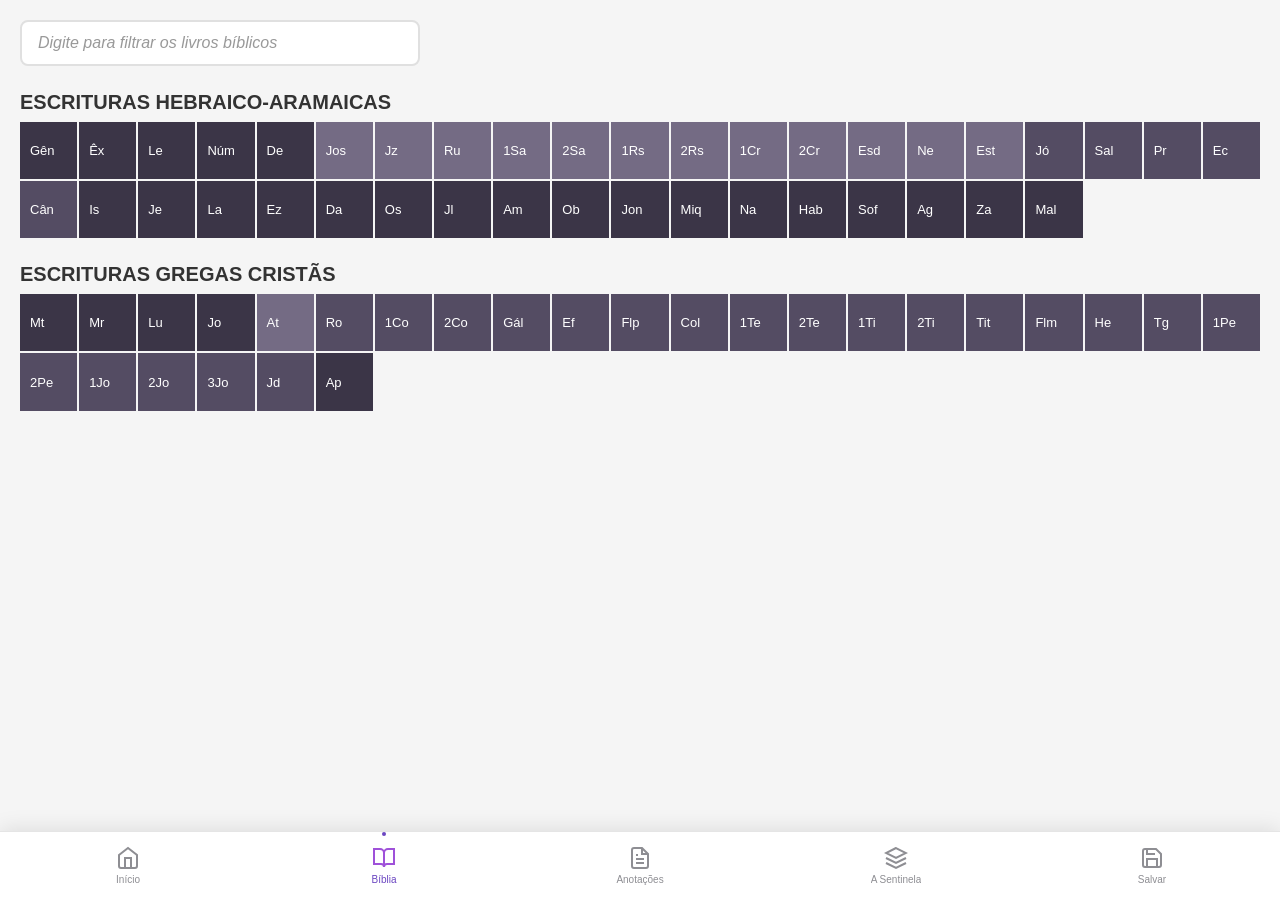
<file: biblia/biblia.html>
<!DOCTYPE html>
<html lang="pt-BR">
<head>
    <meta charset="UTF-8">
    <meta name="viewport" content="width=device-width, initial-scale=1.0, maximum-scale=1.0, viewport-fit=cover, user-scalable=no">
    <title>Livros Bíblicos</title>
    
    <script>
      (function() {
        try {
          var size = localStorage.getItem('tamanho-fonte-global') || 16;
          var safeSize = Math.min(26, Math.max(16, parseInt(size, 10)));
          var scale = safeSize / 16;
          var root = document.documentElement;
          root.style.setProperty('--tamanho-fonte', safeSize + 'px');
          root.style.setProperty('--font-base-default', '16');
          root.style.setProperty('--font-base-global', safeSize + 'px');
          root.style.setProperty('--font-scale-global', scale);
          root.dataset.fontSizeGlobal = safeSize;

          var theme = localStorage.getItem('tema-interface') || 'system';
          var isDark = theme === 'dark' || (theme === 'system' && window.matchMedia('(prefers-color-scheme: dark)').matches);
          root.setAttribute('data-theme', isDark ? 'dark' : 'light');
          root.dataset.themeChoice = theme;
        } catch(e) {}
      })();
    </script>
    
    <link rel="stylesheet" href="../navbar/navbar-unified.css">
<style>
    * {
    margin: 0;
    padding: 0;
    box-sizing: border-box;
    }

    :root {
    --font-base-default: 16;
    --font-base-global: 16px;
    --font-scale-global: 1;
    
    --bg-color: #f5f5f5;
    --text-color: #333;
    --input-bg: #ffffff;
    --input-border: #e0e0e0;
    --input-text: #333;
    --placeholder: #999;
    --section-title: #333;
    --no-results: #666;
    }
    
    [data-theme="dark"] {
      --bg-color: #000000;
      --text-color: #f2f2f7;
      --input-bg: #1c1c1e;
      --input-border: #3a3a3c;
      --input-text: #f2f2f7;
      --placeholder: #636366;
      --section-title: #f2f2f7;
      --no-results: #8e8e93;
    }

    html {
        background-color: var(--bg-color);
    }

    body {
        font-family: -apple-system, BlinkMacSystemFont, 'Segoe UI', Roboto, sans-serif;
        font-size: var(--font-base-global);
        background-color: var(--bg-color);
        color: var(--text-color);
        margin: 0;
        /* Padding inferior é deixado em 0 aqui porque a classe .with-bottom-navbar do seu navbar-unified.js vai injetar o padding correto automaticamente */
        padding: max(calc(20px * var(--font-scale-global)), env(safe-area-inset-top))
                 calc(20px * var(--font-scale-global))
                 0;
        min-height: 100dvh;
        -webkit-tap-highlight-color: transparent;
        transition: background-color 0.3s ease, color 0.3s ease;
    }

    .search-container {
        margin-bottom: calc(25px * var(--font-scale-global));
    }

    .search-input {
        width: 100%;
        max-width: 400px;
        padding: 12px 16px;
        font-size: 16px;
        font-family: inherit;
        border: 2px solid var(--input-border);
        border-radius: 8px;
        background-color: var(--input-bg);
        color: var(--input-text);
        transition: border-color 0.2s ease, background-color 0.3s ease, color 0.3s ease;
        -webkit-appearance: none;
        appearance: none;
    }

    .search-input:focus {
        outline: none;
        border-color: #5B3C88;
        box-shadow: 0 0 0 3px rgba(91, 60, 136, 0.1);
    }[data-theme="dark"] .search-input:focus {
        border-color: #5ac8fa;
        box-shadow: 0 0 0 3px rgba(90, 200, 250, 0.2);
    }

    .search-input::placeholder {
        color: var(--placeholder);
        font-style: italic;
    }

    .section-title {
        font-size: calc(20px * var(--font-scale-global));
        font-weight: 700;
        margin-bottom: calc(8px * var(--font-scale-global));
        color: var(--section-title);
        transition: opacity 0.2s ease, color 0.3s ease;
    }

    .section-title.hidden {
        display: none;
    }

    .books-grid {
        display: grid;
        grid-template-columns: repeat(auto-fill, minmax(calc(55px * var(--font-scale-global)), 1fr));
        gap: calc(2px * var(--font-scale-global));
        margin-bottom: calc(25px * var(--font-scale-global));
        transition: opacity 0.2s ease;
    }

    .books-grid.hidden {
        display: none;
    }

    .book-button {
        width: 100%;
        height: auto;
        aspect-ratio: 1 / 1;
        padding: 0;
        font-size: calc(13px * var(--font-scale-global));
        font-weight: 400;
        display: flex;
        align-items: center;
        justify-content: flex-start;
        padding-left: calc(10px * var(--font-scale-global));
        color: white;
        border: none;
        border-radius: 0;
        text-decoration: none;
        box-sizing: border-box;
        cursor: pointer;
        transition: transform 0.1s ease, opacity 0.2s ease;
        -webkit-tap-highlight-color: transparent;
    }

    .book-button:active {
        transform: scale(0.95);
    }

    .book-button.hidden {
        display: none;
    }

    .no-results {
        text-align: center;
        color: var(--no-results);
        font-style: italic;
        margin-top: calc(40px * var(--font-scale-global));
        display: none;
    }

    .no-results.show {
        display: block;
    }

    .hebrew .book-button:nth-child(-n+5) { background-color: #3B3547; }
    .hebrew .book-button:nth-child(n+6):nth-child(-n+17) { background-color: #746B84; }
    .hebrew .book-button:nth-child(n+18):nth-child(-n+22) { background-color: #544C63; }
    .hebrew .book-button:nth-child(n+23):nth-child(-n+39) { background-color: #3B3547; }
    .greek .book-button:nth-child(-n+4) { background-color: #3B3547; }
    .greek .book-button:nth-child(5) { background-color: #746B84; }
    .greek .book-button:nth-child(n+6):nth-child(-n+26) { background-color: #544C63; }
    .greek .book-button:nth-child(27) { background-color: #3B3547; }

</style>
</head>
<body>
    <main>
        <div class="search-container">
            <input 
                type="text" 
                class="search-input" 
                id="searchInput"
                placeholder="Digite para filtrar os livros bíblicos"
                autocomplete="off"
            >
        </div>

        <div class="no-results" id="noResults">
            Nenhum livro encontrado
        </div>

        <h2 class="section-title" id="hebrewTitle">ESCRITURAS HEBRAICO-ARAMAICAS</h2>
        <div class="books-grid hebrew" id="hebrewGrid">
            <a href="livro/01-genesis/genesis.html" class="book-button" data-search="genesis gen gênesis">Gên</a>
            <a href="livro/02-exodo/exodo.html" class="book-button" data-search="exodo êx êxodo">Êx</a>
            <a href="livro/03-levitico/levitico.html" class="book-button" data-search="levitico le levítico">Le</a>
            <a href="livro/04-numeros/numeros.html" class="book-button" data-search="numeros núm números">Núm</a>
            <a href="livro/05-deuteronomio/deuteronomio.html" class="book-button" data-search="deuteronomio de deuteronômio">De</a>
            <a href="livro/06-josue/josue.html" class="book-button" data-search="josue jos josué">Jos</a>

            <a href="livro/07-juizes/juizes.html" class="book-button" data-search="juizes jz juízes">Jz</a>
            <a href="livro/08-rute/rute.html" class="book-button" data-search="rute ru">Ru</a>
            <a href="livro/09-1samuel/1samuel.html" class="book-button" data-search="1samuel 1sa samuel">1Sa</a>
            <a href="livro/10-2samuel/2samuel.html" class="book-button" data-search="2samuel 2sa samuel">2Sa</a>
            <a href="livro/11-1reis/1reis.html" class="book-button" data-search="1reis 1rs reis">1Rs</a>
            <a href="livro/12-2reis/2reis.html" class="book-button" data-search="2reis 2rs reis">2Rs</a>
            
            <a href="livro/13-1cronicas/1cronicas.html" class="book-button" data-search="1cronicas 1cr crônicas">1Cr</a>
            <a href="livro/14-2cronicas/2cronicas.html" class="book-button" data-search="2cronicas 2cr crônicas">2Cr</a>
            <a href="livro/15-esdras/esdras.html" class="book-button" data-search="esdras esd">Esd</a>
            <a href="livro/16-neemias/neemias.html" class="book-button" data-search="neemias ne">Ne</a>
            <a href="livro/17-ester/ester.html" class="book-button" data-search="ester est">Est</a>
            <a href="livro/18-jo/jo.html" class="book-button" data-search="jo jó">Jó</a>
            
            <a href="livro/19-salmos/salmos.html" class="book-button" data-search="salmos sal">Sal</a>
            <a href="livro/20-proverbios/proverbios.html" class="book-button" data-search="proverbios pr provérbios">Pr</a>
            <a href="livro/21-eclesiastes/eclesiastes.html" class="book-button" data-search="eclesiastes ec">Ec</a>
            <a href="livro/22-canticos/canticos.html" class="book-button" data-search="canticos cân cânticos">Cân</a>
            <a href="livro/23-isaias/isaias.html" class="book-button" data-search="isaias is isaías">Is</a>
            <a href="livro/24-jeremias/jeremias.html" class="book-button" data-search="jeremias je">Je</a>
            
            <a href="livro/25-lamentacoes/lamentacoes.html" class="book-button" data-search="lamentacoes la lamentações">La</a>
            <a href="livro/26-ezequiel/ezequiel.html" class="book-button" data-search="ezequiel ez">Ez</a>
            <a href="livro/27-daniel/daniel.html" class="book-button" data-search="daniel da">Da</a>
            <a href="livro/28-oseias/oseias.html" class="book-button" data-search="oseias os oséias">Os</a>
            <a href="livro/29-joel/joel.html" class="book-button" data-search="joel jl">Jl</a>
            <a href="livro/30-amos/amos.html" class="book-button" data-search="amos am amós">Am</a>
            
            <a href="livro/31-obadias/obadias.html" class="book-button" data-search="obadias ob">Ob</a>
            <a href="livro/32-jonas/jonas.html" class="book-button" data-search="jonas jon">Jon</a>
            <a href="livro/33-miqueias/miqueias.html" class="book-button" data-search="miqueias miq miquéias">Miq</a>
            <a href="livro/34-naum/naum.html" class="book-button" data-search="naum na">Na</a>
            <a href="livro/35-habacuque/habacuque.html" class="book-button" data-search="habacuque hab">Hab</a>
            <a href="livro/36-sofonias/sofonias.html" class="book-button" data-search="sofonias sof">Sof</a>
            
            <a href="livro/37-ageu/ageu.html" class="book-button" data-search="ageu ag">Ag</a>
            <a href="livro/38-zacarias/zacarias.html" class="book-button" data-search="zacarias za">Za</a>
            <a href="livro/39-malaquias/malaquias.html" class="book-button" data-search="malaquias mal">Mal</a>
        </div>

        <h2 class="section-title" id="greekTitle">ESCRITURAS GREGAS CRISTÃS</h2>
        <div class="books-grid greek" id="greekGrid">
            <a href="livro/40-mateus/mateus.html" class="book-button" data-search="mateus mt">Mt</a>
            <a href="livro/41-marcos/marcos.html" class="book-button" data-search="marcos mr">Mr</a>
            <a href="livro/42-lucas/lucas.html" class="book-button" data-search="lucas lu">Lu</a>
            <a href="livro/43-joao/joao.html" class="book-button" data-search="joao jo joão">Jo</a>
            <a href="livro/44-atos/atos.html" class="book-button" data-search="atos at">At</a>
            <a href="livro/45-romanos/romanos.html" class="book-button" data-search="romanos ro">Ro</a>
            
            <a href="livro/46-1corintios/1corintios.html" class="book-button" data-search="1corintios 1co coríntios">1Co</a>
            <a href="livro/47-2corintios/2corintios.html" class="book-button" data-search="2corintios 2co coríntios">2Co</a>
            <a href="livro/48-galatas/galatas.html" class="book-button" data-search="galatas gál gálatas">Gál</a>
            <a href="livro/49-efesios/efesios.html" class="book-button" data-search="efesios ef efésios">Ef</a>
            <a href="livro/50-filipenses/filipenses.html" class="book-button" data-search="filipenses flp">Flp</a>
            <a href="livro/51-colossenses/colossenses.html" class="book-button" data-search="colossenses col">Col</a>
            
            <a href="livro/52-1tessalonicenses/1tessalonicenses.html" class="book-button" data-search="1tessalonicenses 1te tessalonicenses">1Te</a>
            <a href="livro/53-2tessalonicenses/2tessalonicenses.html" class="book-button" data-search="2tessalonicenses 2te tessalonicenses">2Te</a>
            <a href="livro/54-1timoteo/1timoteo.html" class="book-button" data-search="1timoteo 1ti timóteo">1Ti</a>
            <a href="livro/55-2timoteo/2timoteo.html" class="book-button" data-search="2timoteo 2ti timóteo">2Ti</a>
            <a href="livro/56-tito/tito.html" class="book-button" data-search="tito tit">Tit</a>
            <a href="livro/57-filemon/filemon.html" class="book-button" data-search="filemon flm filêmon">Flm</a>
            
            <a href="livro/58-hebreus/hebreus.html" class="book-button" data-search="hebreus he">He</a>
            <a href="livro/59-tiago/tiago.html" class="book-button" data-search="tiago tg">Tg</a>
            <a href="livro/60-1pedro/1pedro.html" class="book-button" data-search="1pedro 1pe pedro">1Pe</a>
            <a href="livro/61-2pedro/2pedro.html" class="book-button" data-search="2pedro 2pe pedro">2Pe</a>
            <a href="livro/62-1joao/1joao.html" class="book-button" data-search="1joao 1jo joão">1Jo</a>
            <a href="livro/63-2joao/2joao.html" class="book-button" data-search="2joao 2jo joão">2Jo</a>
            
            <a href="livro/64-3joao/3joao.html" class="book-button" data-search="3joao 3jo joão">3Jo</a>
            <a href="livro/65-judas/judas.html" class="book-button" data-search="judas jd">Jd</a>
            <a href="livro/66-apocalipse/apocalipse.html" class="book-button" data-search="apocalipse ap">Ap</a>
        </div>
    </main>

<script src="../navbar/navbar-unified.js"></script>

<script>
(function(){
  const POS_KEY  = 'bbl:pos:biblia';
  const LAST_KEY = 'bbl:lastPage';

  // O Segredo: Retornar o document.scrollingElement que rege o scroll nativo perfeito
  function getScroller(){
    return document.scrollingElement || document.documentElement;
  }

  const debounce = (fn,ms)=>{ let t; return ()=>{ clearTimeout(t); t=setTimeout(fn,ms); }; };
  const save = ()=> {
    try{
      localStorage.setItem(POS_KEY, String(getScroller().scrollTop|0));
      localStorage.setItem(LAST_KEY, JSON.stringify({
        page:'biblia',
        href: location.href,
        scrollTop: getScroller().scrollTop|0,
        t: Date.now(),
        schema: 2
      }));
    }catch(e){}
  };

  document.addEventListener('DOMContentLoaded', ()=>{
    try{
      const qp = new URLSearchParams(location.search);
      const bypass = qp.get('resume') === '0' || qp.get('from') === 'navbar';

      const last = JSON.parse(localStorage.getItem(LAST_KEY) || 'null');
      const EXPIRATION_TIME_MS = 20 * 60 * 1000; 
      const isRecent = last && last.t && (Date.now() - last.t < EXPIRATION_TIME_MS);

      if (!bypass && last && last.page && last.page !== 'biblia' && last.href && isRecent){
        location.replace(last.href);
        return;
      }

      const y = parseInt(localStorage.getItem(POS_KEY)||'0',10);
      if (y) {
          window.scrollTo(0, y);
      }

      save();
      // Oculta/exibe navbar usa window.scrollY nativo, então atrelamos o salvamento aqui também
      window.addEventListener('scroll', debounce(save, 200), {passive:true});
    }catch(e){}
  });

  window.addEventListener('pagehide', save);
})();
</script>

<script>
document.addEventListener('DOMContentLoaded', function() {
    const searchInput = document.getElementById('searchInput');
    const hebrewTitle = document.getElementById('hebrewTitle');
    const greekTitle = document.getElementById('greekTitle');
    const hebrewGrid = document.getElementById('hebrewGrid');
    const greekGrid = document.getElementById('greekGrid');
    const noResults = document.getElementById('noResults');
    const allBooks = document.querySelectorAll('.book-button');

    function filterBooks() {
        const query = searchInput.value.toLowerCase().trim();
        
        if (!query) {
            hebrewTitle.classList.remove('hidden');
            greekTitle.classList.remove('hidden');
            hebrewGrid.classList.remove('hidden');
            greekGrid.classList.remove('hidden');
            noResults.classList.remove('show');
            
            allBooks.forEach(book => {
                book.classList.remove('hidden');
            });
            return;
        }

        let hebrewHasResults = false;
        let greekHasResults = false;

        const hebrewBooks = hebrewGrid.querySelectorAll('.book-button');
        hebrewBooks.forEach(book => {
            const searchText = book.getAttribute('data-search') || '';
            const bookText = book.textContent.toLowerCase();
            
            if (searchText.includes(query) || bookText.includes(query)) {
                book.classList.remove('hidden');
                hebrewHasResults = true;
            } else {
                book.classList.add('hidden');
            }
        });

        const greekBooks = greekGrid.querySelectorAll('.book-button');
        greekBooks.forEach(book => {
            const searchText = book.getAttribute('data-search') || '';
            const bookText = book.textContent.toLowerCase();
            
            if (searchText.includes(query) || bookText.includes(query)) {
                book.classList.remove('hidden');
                greekHasResults = true;
            } else {
                book.classList.add('hidden');
            }
        });

        if (hebrewHasResults) {
            hebrewTitle.classList.remove('hidden');
            hebrewGrid.classList.remove('hidden');
        } else {
            hebrewTitle.classList.add('hidden');
            hebrewGrid.classList.add('hidden');
        }

        if (greekHasResults) {
            greekTitle.classList.remove('hidden');
            greekGrid.classList.remove('hidden');
        } else {
            greekTitle.classList.add('hidden');
            greekGrid.classList.add('hidden');
        }

        if (!hebrewHasResults && !greekHasResults) {
            noResults.classList.add('show');
        } else {
            noResults.classList.remove('show');
        }
    }

    searchInput.addEventListener('input', filterBooks);
    searchInput.addEventListener('paste', function() {
        setTimeout(filterBooks, 10);
    });
});
</script>
</body>
</html>
</file>
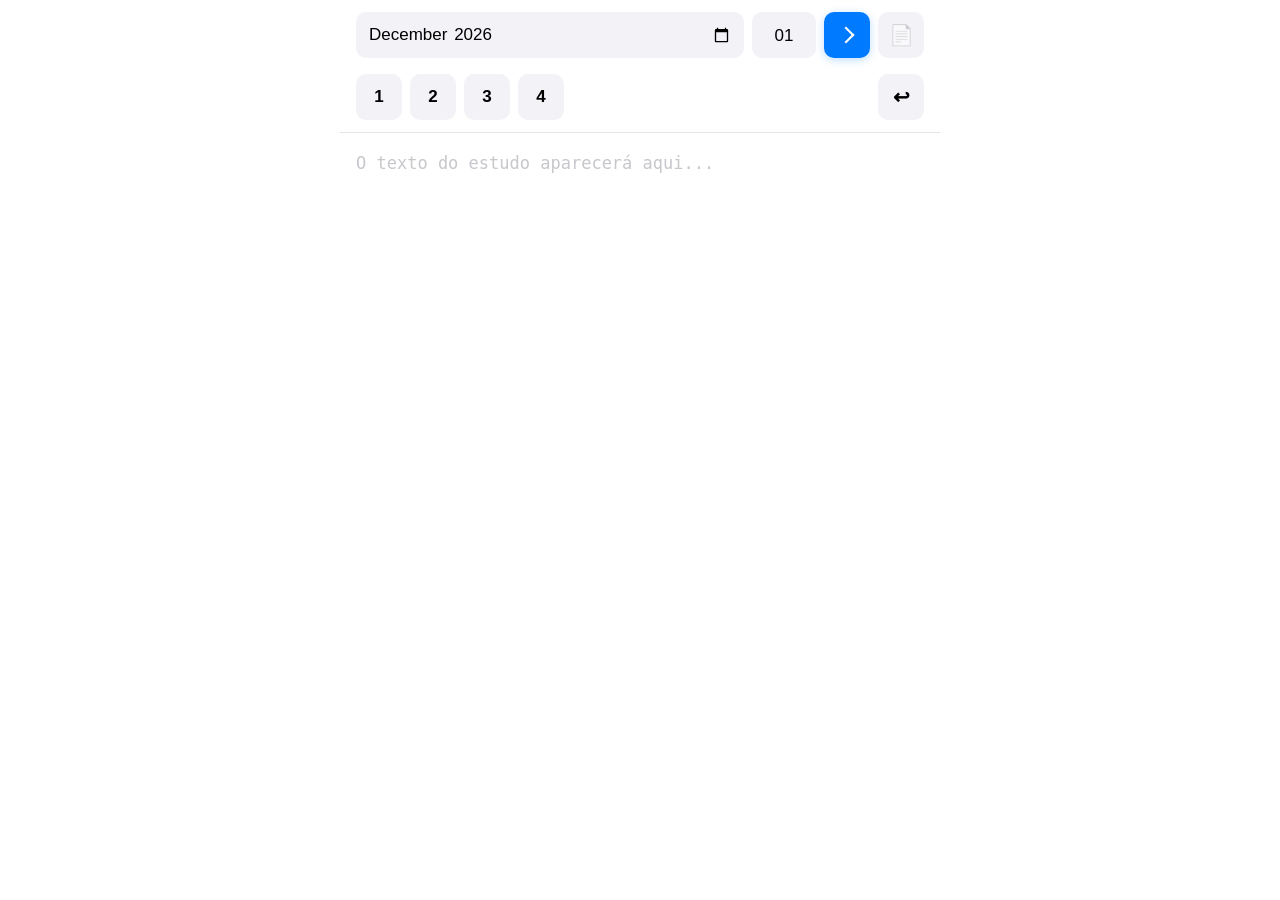
<file: worker/worker.html>
<!DOCTYPE html>
<html lang="pt-BR">
<head>
  <meta charset="UTF-8">
  <meta name="viewport" content="width=device-width, initial-scale=1.0, maximum-scale=1.0, user-scalable=no, viewport-fit=cover">
    <meta name="theme-color" content="#ffffff">
    <meta name="apple-mobile-web-app-capable" content="yes">
    <meta name="mobile-web-app-capable" content="yes">
    <meta name="apple-mobile-web-app-status-bar-style" content="black-translucent">
  <title>Sentinela Extractor</title>
  <link rel="stylesheet" href="worker.css">
</head>
<body>
  
  <div class="controls">
    <input type="month" id="monthInput" class="input-style" aria-label="Mês" />

    <select id="studyInput" class="input-style" aria-label="Estudo">
      <option value="01">01</option>
      <option value="02">02</option>
      <option value="03">03</option>
      <option value="04">04</option>
      <option value="05">05</option>
    </select>

    <button id="btnGo" aria-label="Extrair"></button>
    <button id="btnCopy" aria-label="Copiar"></button>

    <!-- quebra para segunda linha -->
    <div class="controls-break" aria-hidden="true"></div>

    <!-- novo botão 1 -->
<button id="btn1" aria-label="Botão 1">1</button>
<button id="btn2" aria-label="Botão 2">2</button>
<button id="btn3" aria-label="Botão 3">3</button>
<button id="btn4" aria-label="Botão 4">4</button>
<button id="btnBack" aria-label="Voltar">↩</button>
  </div>

  <div class="output-container">
    <div id="loadingSkeleton" class="skeleton-overlay">
      <div class="skeleton-line w-40"></div>
      <div class="skeleton-line w-100"></div>
      <div class="skeleton-line w-80"></div>
      <div class="skeleton-line w-100"></div>
      <div class="skeleton-line w-60"></div>
      <br>
      <div class="skeleton-line w-100"></div>
      <div class="skeleton-line w-80"></div>
      <div class="skeleton-line w-100"></div>
    </div>

    <textarea id="outputArea" placeholder="O texto do estudo aparecerá aqui..." spellcheck="false"></textarea>
  </div>

</div>

  <!-- ========= INICIO MODULO BOTAO 3 (HTML MODAL) ========= -->
  <div id="editorModal" class="editor-modal">
    <div class="editor-container">
      <div class="editor-toolbar">
        <button id="btnBold" aria-label="Negrito"><b>B</b></button>
        <button id="btnItalic" aria-label="Itálico"><i>I</i></button>
        <div style="flex: 1;"></div>
        <button id="btnSaveEditor">Salvar</button>
        <button id="btnCloseEditor">Cancelar</button>
      </div>
      <iframe id="editorIframe" class="editor-iframe"></iframe>
    </div>
  </div>
  <!-- ========= FIM MODULO BOTAO 3 (HTML MODAL) ========= -->

  <script src="worker.js"></script>
</body>
</html>
</file>
<file: navbar/navbar-unified.css>
:root {
    --navbar-real-height: 70px;
    --navbar-occupied-bottom: var(--navbar-real-height);
    --navbar-layout-bottom: var(--navbar-occupied-bottom);
    --kbd-toolbar-real-height: 68px;
    --navbar-bg: #ffffff;
    --navbar-border: rgba(0, 0, 0, 0.1);
    --navbar-active: #6B46C1;
    --navbar-inactive: #8E8E93;
    --navbar-hover-bg: rgba(0, 0, 0, 0.05);
    --navbar-shadow: 0 -2px 20px rgba(0, 0, 0, 0.1);
    --navbar-bottom-padding: 8px;
    --navbar-safe-bottom: env(safe-area-inset-bottom, 0px);
}[data-theme="dark"] {
    --navbar-bg: #1c1c1e;
    --navbar-border: rgba(255, 255, 255, 0.1);
    --navbar-inactive: #8E8E93;
    --navbar-hover-bg: rgba(255, 255, 255, 0.05);
    --navbar-shadow: 0 -2px 20px rgba(0, 0, 0, 0.3);
}

.bottom-navbar {
    --navbar-active: #6B46C1 !important;
    --navbar-inactive: #8E8E93 !important;
}

.bottom-navbar,
.bottom-navbar * {
    font-family: -apple-system, BlinkMacSystemFont, 'Segoe UI', Roboto, sans-serif !important;
    -webkit-font-smoothing: antialiased !important;
    -moz-osx-font-smoothing: grayscale !important;
    box-sizing: border-box !important;
}

.bottom-navbar {
    position: fixed !important;
    bottom: 0 !important;
    left: 0 !important;
    right: 0 !important;
    width: 100% !important;
    background: var(--navbar-bg);
    border-top: 1px solid var(--navbar-border);
    display: flex !important;
    justify-content: space-around !important;
    align-items: center !important;
    padding: 8px 0 !important;
    padding-bottom: calc(var(--navbar-bottom-padding) + var(--navbar-safe-bottom)) !important;
    z-index: 1000 !important;
    box-shadow: var(--navbar-shadow);
    transition: transform 0.3s cubic-bezier(0.25, 0.46, 0.45, 0.94),
                opacity 0.3s ease, background 0.3s ease;
    transform: translate3d(0, 0, 0);
    opacity: 1;
    margin: 0 !important;
}

.bottom-navbar.booting,
.bottom-navbar.booting *,
.bottom-navbar.booting::before,
.bottom-navbar.booting::after {
    transition: none !important;
    animation: none !important;
}


.bottom-navbar.hidden {
    transform: translate3d(0, 100%, 0);
    opacity: 0;
    pointer-events: none !important;
}

body.leitor-keep-toolbar.with-bottom-navbar,
body.zombie-toolbar-active.with-bottom-navbar {
    --navbar-occupied-bottom: 0px;
    --navbar-layout-bottom: 0px;
    padding-bottom: 0 !important;
}

body.leitor-keep-toolbar .bottom-navbar,
body.zombie-toolbar-active .bottom-navbar {
    transform: translate3d(0, 100%, 0) !important;
    opacity: 0 !important;
    pointer-events: none !important;
}

.bottom-navbar.transitioning {
    transition: transform 0.2s ease-out;
}

.navbar-item {
    display: flex !important;
    flex-direction: column !important;
    align-items: center !important;
    justify-content: center !important;
    text-decoration: none !important;
    color: var(--navbar-inactive);
    transition: all 0.2s ease;
    padding: 6px 12px !important;
    border-radius: 8px;
    touch-action: manipulation;
    -webkit-tap-highlight-color: transparent;
    min-width: 60px !important;
    max-width: 60px !important;
    position: relative;
    cursor: pointer;
    margin: 0 !important;
    flex-shrink: 0 !important;
    flex-grow: 0 !important;
    flex-basis: auto !important;
}

.navbar-item:active {
    transform: scale(0.92);
    background: var(--navbar-hover-bg);
}

.navbar-item.active {
    color: var(--navbar-active);
}

.navbar-item.active::before {
    content: '';
    position: absolute;
    top: -8px;
    left: 50%;
    transform: translateX(-50%);
    width: 4px;
    height: 4px;
    background: var(--navbar-active);
    border-radius: 50%;
    animation: activeIndicator 0.3s ease-out;
}

@keyframes activeIndicator {
    0% { opacity: 0; transform: translateX(-50%) scale(0); }
    100% { opacity: 1; transform: translateX(-50%) scale(1); }
}

.navbar-icon {
    width: 24px !important;
    height: 24px !important;
    margin-bottom: 4px !important;
    background-size: contain !important;
    background-repeat: no-repeat !important;
    background-position: center !important;
    transition: filter 0.2s ease;
    flex-shrink: 0 !important;
    margin-top: 0 !important;
    margin-left: 0 !important;
    margin-right: 0 !important;
}

.navbar-item.active .navbar-icon {
    filter: brightness(0) saturate(100%) invert(35%) sepia(95%) saturate(1347%) hue-rotate(248deg) brightness(89%) contrast(90%) !important;
}

.navbar-label {
    font-size: 10px !important;
    font-weight: 500 !important;
    text-align: center !important;
    line-height: 1.2 !important;
    transition: color 0.2s ease;
    margin: 0 !important;
    padding: 0 !important;
    white-space: nowrap !important;
    overflow: hidden !important;
    text-overflow: ellipsis !important;
    max-width: 60px !important;
}

.icon-home { background-image: url("data:image/svg+xml,%3Csvg xmlns='http://www.w3.org/2000/svg' width='24' height='24' viewBox='0 0 24 24' fill='none' stroke='%238E8E93' stroke-width='2'%3E%3Cpath d='M3 9l9-7 9 7v11a2 2 0 0 1-2 2H5a2 2 0 0 1-2-2z'/%3E%3Cpolyline points='9,22 9,12 15,12 15,22'/%3E%3C/svg%3E"); }
.icon-bible { background-image: url("data:image/svg+xml,%3Csvg xmlns='http://www.w3.org/2000/svg' width='24' height='24' viewBox='0 0 24 24' fill='none' stroke='%238E8E93' stroke-width='2'%3E%3Cpath d='M2 3h6a4 4 0 0 1 4 4v14a3 3 0 0 0-3-3H2z'/%3E%3Cpath d='M22 3h-6a4 4 0 0 0-4 4v14a3 3 0 0 1 3-3h7z'/%3E%3C/svg%3E"); }
.icon-notes { background-image: url("data:image/svg+xml,%3Csvg xmlns='http://www.w3.org/2000/svg' width='24' height='24' viewBox='0 0 24 24' fill='none' stroke='%238E8E93' stroke-width='2'%3E%3Cpath d='M14 2H6a2 2 0 0 0-2 2v16a2 2 0 0 0 2 2h12a2 2 0 0 0 2-2V8z'/%3E%3Cpolyline points='14,2 14,8 20,8'/%3E%3Cline x1='16' y1='13' x2='8' y2='13'/%3E%3Cline x1='16' y1='17' x2='8' y2='17'/%3E%3Cpolyline points='10,9 9,9 8,9'/%3E%3C/svg%3E"); }
.icon-watchtower { background-image: url("data:image/svg+xml,%3Csvg xmlns='http://www.w3.org/2000/svg' width='24' height='24' viewBox='0 0 24 24' fill='none' stroke='%238E8E93' stroke-width='2'%3E%3Cpath d='M12 2L2 7l10 5 10-5-10-5z'/%3E%3Cpath d='M2 17l10 5 10-5'/%3E%3Cpath d='M2 12l10 5 10-5'/%3E%3C/svg%3E"); }
.icon-save { background-image: url("data:image/svg+xml,%3Csvg xmlns='http://www.w3.org/2000/svg' width='24' height='24' viewBox='0 0 24 24' fill='none' stroke='%238E8E93' stroke-width='2'%3E%3Cpath d='M19 21H5a2 2 0 0 1-2-2V5a2 2 0 0 1 2-2h11l5 5v11a2 2 0 0 1-2 2z'/%3E%3Cpolyline points='17,21 17,13 7,13 7,21'/%3E%3Cpolyline points='7,3 7,8 15,8'/%3E%3C/svg%3E"); }

.navbar-item.loading { pointer-events: none; opacity: 0.7; }
.navbar-item.loading::after {
    content: '';
    position: absolute;
    top: 50%;
    left: 50%;
    width: 12px;
    height: 12px;
    margin: -6px 0 0 -6px;
    border: 2px solid var(--navbar-inactive);
    border-radius: 50%;
    border-top-color: var(--navbar-active);
    animation: navbarSpin 1s linear infinite;
}

.navbar-item[data-page="save"].logged-in::before {
    content: '';
    position: absolute;
    top: 2px;
    right: 8px;
    width: 8px;
    height: 8px;
    background: #10b981;
    border: 2px solid white;
    border-radius: 50%;
    z-index: 10;
}[data-theme="dark"] .navbar-item[data-page="save"].logged-in::before { border-color: #000; }

.page-save .sync-status-badge {
    position: fixed; top: 50px; right: 15px; background: #10b981; color: white;
    padding: 8px 16px; border-radius: 20px; font-size: 12px; font-weight: 600;
    z-index: 999; opacity: 0; transform: translateX(100%); transition: all 0.3s ease;
    box-shadow: 0 2px 10px rgba(16, 185, 129, 0.3);
}
.page-save .sync-status-badge.show { opacity: 1; transform: translateX(0); }
.page-save .sync-status-badge.logged-out { background: #6b7280; box-shadow: 0 2px 10px rgba(107, 114, 128, 0.3); }
.page-save .sync-status-badge.error { background: #ef4444; box-shadow: 0 2px 10px rgba(239, 68, 68, 0.3); }

@keyframes navbarSpin {
    0% { transform: rotate(0deg); }
    100% { transform: rotate(360deg); }
}

.navbar-item.success { animation: successPulse 0.3s ease-out; }
@keyframes successPulse {
    0% { transform: scale(1); }
    50% { transform: scale(1.1); background: rgba(34, 197, 94, 0.1); }
    100% { transform: scale(1); }
}

.navbar-item.error { animation: errorShake 0.4s ease-out; }
@keyframes errorShake {
    0%, 100% { transform: translateX(0); }
    25% { transform: translateX(-3px); }
    75% { transform: translateX(3px); }
}

@media (max-width: 390px) {
    .navbar-item { min-width: 50px; padding: 6px 8px !important; }
    .navbar-icon { width: 20px !important; height: 20px !important; } /* Mantem proporção se a tela for menor que iPhone SE */
    .navbar-label { font-size: 9px !important; }
}

.with-bottom-navbar { padding-bottom: var(--navbar-layout-bottom, calc(70px + var(--navbar-safe-bottom))) !important; }

.navbar-context-home .navbar-item[data-page="home"] { color: var(--navbar-active); }
.navbar-context-bible .navbar-item[data-page="bible"] { color: var(--navbar-active); }
.navbar-context-notes .navbar-item[data-page="notes"] { color: var(--navbar-active); }
.navbar-context-watchtower .navbar-item[data-page="watchtower"] { color: var(--navbar-active); }
.navbar-context-save .navbar-item[data-page="save"] { color: var(--navbar-active); }

/* =========================================================
   MODO PWA (STANDALONE) - Ajustes Finos
   Abaixa a altura da barra removendo padding, MAS NÃO TOCA NOS ÍCONES
   ========================================================= */
@media (display-mode: standalone) {
    :root {
        --navbar-bottom-padding: 0px;
    }
    .bottom-navbar {
        padding: 4px 0 !important;
        padding-bottom: calc(var(--navbar-bottom-padding) + var(--navbar-safe-bottom)) !important;
    }
    .navbar-item { padding: 4px 10px !important; }
    .navbar-icon { width: 24px !important; height: 24px !important; margin-bottom: 2px !important; }
    .navbar-item.active::before { top: -4px; }
    .with-bottom-navbar { padding-bottom: var(--navbar-layout-bottom, calc(52px + var(--navbar-safe-bottom))) !important; }
}

body.is-pwa { --navbar-bottom-padding: 0px; }
body.is-pwa .bottom-navbar {
    padding: 4px 0 !important;
    padding-bottom: calc(var(--navbar-bottom-padding) + var(--navbar-safe-bottom)) !important;
}
body.is-pwa .navbar-item { padding: 4px 10px !important; }
body.is-pwa .navbar-icon { width: 24px !important; height: 24px !important; margin-bottom: 2px !important; }
body.is-pwa .navbar-item.active::before { top: -4px; }
body.is-pwa.with-bottom-navbar { padding-bottom: var(--navbar-layout-bottom, calc(52px + var(--navbar-safe-bottom))) !important; }
</file>
<file: worker/worker.css>
:root {
  --primary: #007AFF;
  --primary-active: #005ec4;
  --success: #34C759;
  --bg-app: #FFFFFF;
  --bg-input: #F2F2F7;
  --txt-main: #000000;
  --txt-placeholder: #C7C7CC;
  --control-height: 46px; /* Altura refinada */
  --radius: 10px; /* Curva padrão iOS input */
}

/* Reset básico */
* { box-sizing: border-box; -webkit-tap-highlight-color: transparent; }
body {
  margin: 0 auto; max-width: 600px; min-height: 100vh;
  padding: 0 16px 32px 16px;
  font-family: -apple-system, BlinkMacSystemFont, "SF Pro Text", sans-serif;
  background: var(--bg-app); color: var(--txt-main);
  display: flex; flex-direction: column;
}

/* --- CONTROLES (Glassmorphism) --- */
.controls {
  display: flex; gap: 8px;
  flex-wrap: wrap;            /* <<< ADICIONADO: permite segunda linha */
  align-items: center;         /* mantém alinhado bonitinho */
  position: sticky; top: 0; z-index: 100;
  padding: 12px 0;
  background: rgba(255, 255, 255, 0.85);
  backdrop-filter: blur(20px); -webkit-backdrop-filter: blur(20px);
  margin: 0 -16px 10px -16px; padding-left: 16px; padding-right: 16px;
  border-bottom: 0.5px solid rgba(0,0,0,0.1);
}

/* força a quebra exatamente onde você quer */
.controls-break { flex-basis: 100%; height: 0; }

/* --- INPUTS E SELECTS --- */
input, select, button {
  height: var(--control-height);
  border-radius: var(--radius);
  font-size: 17px; border: none; outline: none;
  appearance: none; -webkit-appearance: none;
  font-family: inherit;
}

/* Estilo unificado para Inputs */
.input-style {
  background: var(--bg-input);
  color: var(--txt-main);
  padding: 0 12px;
  font-weight: 500;
  transition: background 0.2s;
}
.input-style:focus { background: #E5E5EA; }

#monthInput { flex: 1; min-width: 120px; }
#studyInput { 
  width: 64px; text-align: center; 
  background-image: none; /* Remove seta padrão feia */
}

/* --- BOTÕES --- */
button {
  cursor: pointer; display: flex; align-items: center; justify-content: center;
  transition: transform 0.1s, opacity 0.2s;
  flex-shrink: 0; width: var(--control-height);
}
button:active { transform: scale(0.95); }

/* Botão IR (Azul vibrante) */
#btnGo {
  background: var(--primary); color: white;
  box-shadow: 0 2px 8px rgba(0, 122, 255, 0.25);
}

/* Ícone de Seta para o botão IR via CSS */
#btnGo::before {
  content: '';
  width: 10px; height: 10px;
  border-top: 2.5px solid #fff;
  border-right: 2.5px solid #fff;
  transform: rotate(45deg);
  margin-left: -2px; /* Ajuste visual */
  transition: opacity 0.2s;
}

/* Estado Loading do Botão */
#btnGo.loading { pointer-events: none; opacity: 1; }
#btnGo.loading::before { opacity: 0; } /* Esconde a seta */
#btnGo.loading::after {
  content: ''; position: absolute;
  width: 18px; height: 18px;
  border: 2.5px solid rgba(255,255,255,0.3);
  border-top-color: #fff;
  border-radius: 50%;
  animation: spin 0.8s linear infinite;
}

/* Botão COPIAR */
#btnCopy {
  background: var(--bg-input); color: var(--primary);
  font-size: 20px;
}
#btnCopy::before { content: '📄'; filter: grayscale(100%); opacity: 0.6; }
#btnCopy.copied { background: var(--success); color: white; }
#btnCopy.copied::before { content: '✓'; filter: none; opacity: 1; color: white; font-weight: 800; }

/* NOVO BOTÃO 1 (mesmo tamanho, na linha de baixo) */
#btn1{
  background: var(--bg-input);
  color: var(--txt-main);
  font-weight: 700;
}
#btn2{
  background: var(--bg-input);
  color: var(--txt-main);
  font-weight: 700;
}
#btn3{
  background: var(--bg-input);
  color: var(--txt-main);
  font-weight: 700;
}
#btn4{
  background: var(--bg-input);
  color: var(--txt-main);
  font-weight: 700;
}

#btnBack{
  margin-left: auto;
  background: var(--bg-input);
  color: var(--txt-main);
  font-weight: 700;
  font-size: 20px;
}


/* --- TEXTAREA & SKELETON --- */
.output-container { position: relative; flex: 1; display: flex; flex-direction: column; }

textarea {
  width: 100%; flex: 1; border: none; resize: none; outline: none;
  background: transparent; font-size: 17px; line-height: 1.5;
  color: #000; padding: 8px 0;
}
textarea::placeholder { color: var(--txt-placeholder); }

/* Skeleton Loading (O "Fantasma" carregando) */
.skeleton-overlay {
  position: absolute; inset: 0; background: var(--bg-app);
  z-index: 10; display: none; flex-direction: column; gap: 12px; padding-top: 10px;
}
.skeleton-overlay.active { display: flex; }

.skeleton-line {
  height: 14px; border-radius: 4px; background: #E1E9EE;
  background: linear-gradient(90deg, #F2F2F7 25%, #E5E5EA 50%, #F2F2F7 75%);
  background-size: 200% 100%;
  animation: shimmer 1.5s infinite;
}
/* Tamanhos variados para parecer texto real */
.w-100 { width: 100%; }
.w-80 { width: 80%; }
.w-60 { width: 60%; }
.w-40 { width: 40%; }

@keyframes spin { to { transform: rotate(360deg); } }
@keyframes shimmer { 0% { background-position: 200% 0; } 100% { background-position: -200% 0; } }

/* Dark Mode */
@media (prefers-color-scheme: dark) {
  :root {
    --bg-app: #000000; --bg-input: #1C1C1E;
    --txt-main: #FFFFFF; --txt-placeholder: #555;
  }
  .controls { background: rgba(30,30,30,0.8); border-bottom-color: rgba(255,255,255,0.15); }
  .skeleton-line { background: linear-gradient(90deg, #1C1C1E 25%, #2C2C2E 50%, #1C1C1E 75%); }
  textarea { color: #FFF; }
  #btnCopy::before { filter: invert(1); }
  #btnCopy.copied::before { filter: none; }
}


/* Feedback visual para botões 1 e 2 */
.btn-feedback {
  background: var(--primary) !important;
  color: #fff !important;
  transform: scale(0.92);
}




/* ========= INICIO MODULO BOTAO 3 (CSS) ========= */
#btn3 {
  background: var(--bg-input);
  color: var(--txt-main);
  font-weight: 700;
}

.editor-modal {
  display: none;
  position: fixed;
  inset: 0;
  background: rgba(0, 0, 0, 0.6);
  z-index: 99999;
  align-items: center;
  justify-content: center;
  padding: 16px;
}

.editor-modal.active {
  display: flex;
}

.editor-container {
  background: var(--bg-app);
  width: 100%;
  max-width: 800px;
  height: 90vh;
  border-radius: var(--radius);
  display: flex;
  flex-direction: column;
  overflow: hidden;
  box-shadow: 0 10px 30px rgba(0,0,0,0.3);
}

.editor-toolbar {
  display: flex;
  gap: 8px;
  padding: 10px 16px;
  background: var(--bg-input);
  border-bottom: 1px solid rgba(0,0,0,0.1);
  align-items: center;
}

.editor-toolbar button {
  width: auto;
  padding: 0 16px;
  background: var(--bg-app);
  color: var(--txt-main);
  box-shadow: 0 1px 3px rgba(0,0,0,0.1);
  font-weight: 600;
}

.editor-toolbar button#btnSaveEditor {
  background: var(--primary);
  color: white;
}

.editor-iframe {
  flex: 1;
  width: 100%;
  border: none;
  background: #fff;
}
/* ========= FIM MODULO BOTAO 3 (CSS) ========= */
</file>
